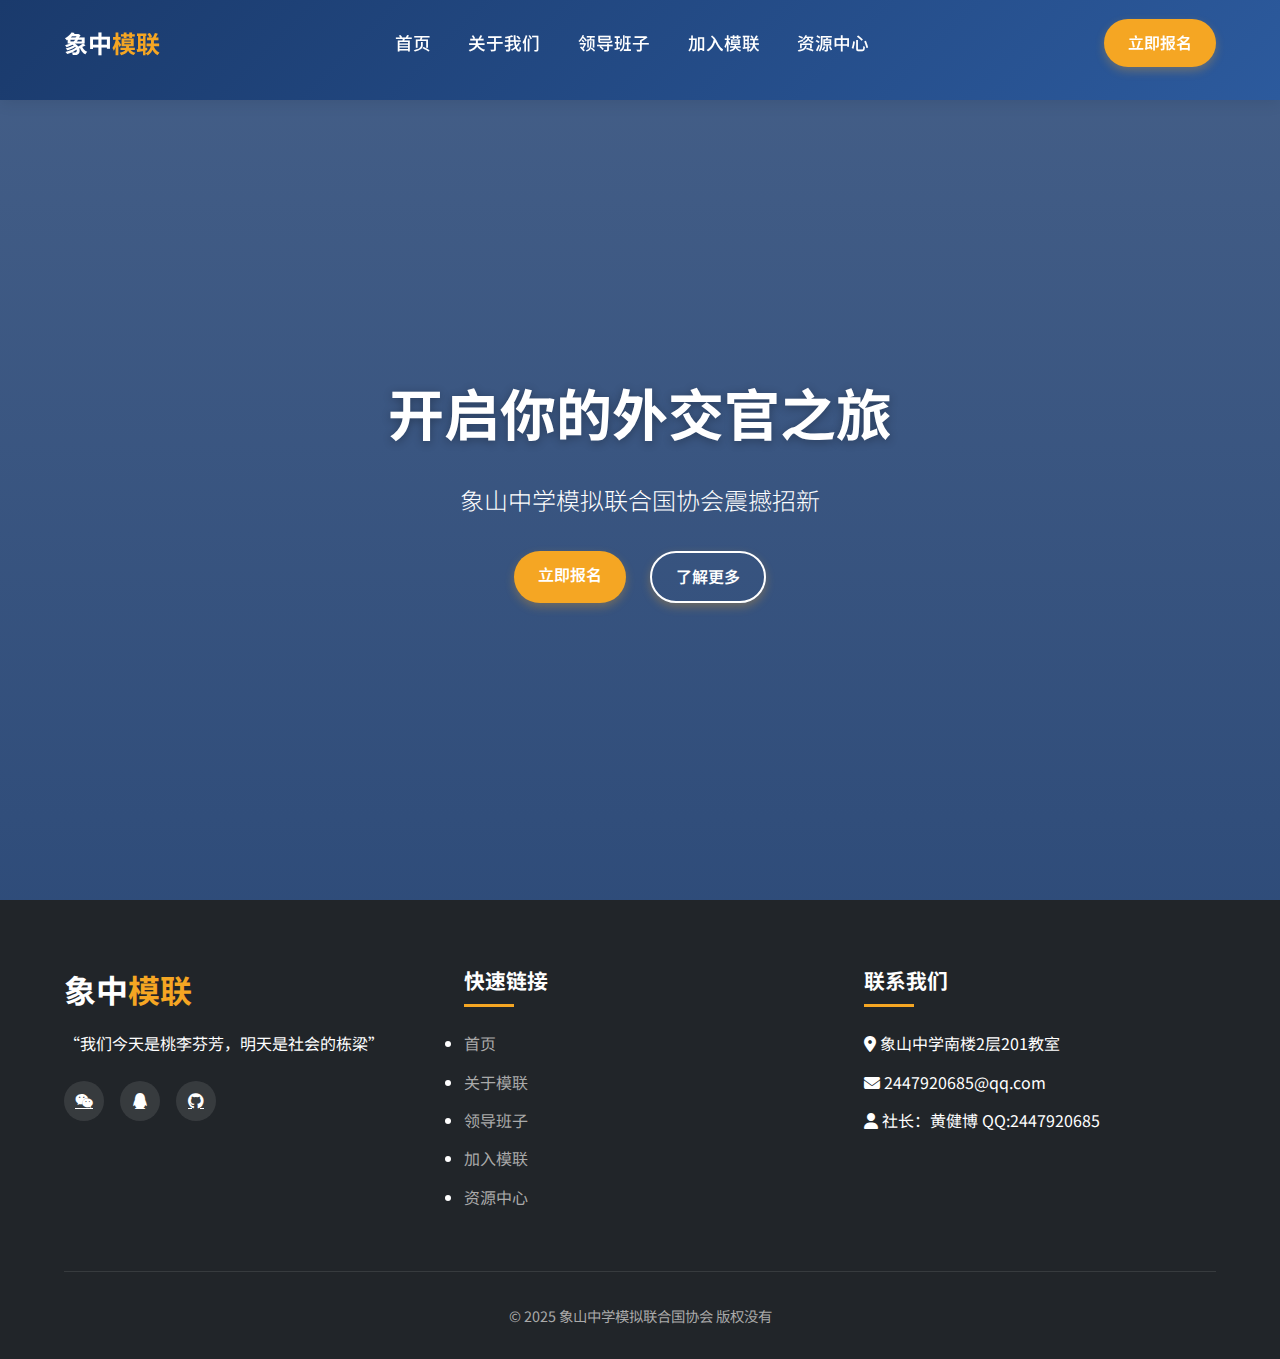
<file: index.html>
<!DOCTYPE html>
<html lang="zh-CN">
<head>
    <meta charset="UTF-8">
    <meta name="viewport" content="width=device-width, initial-scale=1.0">
    <title>象山中学模拟联合国协会 - 2025招新</title>
    <link rel="stylesheet" href="https://cdnjs.cloudflare.com/ajax/libs/font-awesome/6.4.0/css/all.min.css">
    <link href="https://fonts.googleapis.com/css2?family=Noto+Sans+SC:wght@300;400;500;700&display=swap" rel="stylesheet">
    <link rel="stylesheet" href="./css/nav.css">
    <link rel="stylesheet" href="./css/style.css">
    <style>

    </style>
</head>
<body>
    <!-- 导航栏 -->
    <header>
        <div class="container">
            <nav class="navbar">
                <div class="logo">
                    <div class="logo-text">象中<span>模联</span></div>
                </div>
                <ul class="nav-links">
                    <li><a href="index.html">首页</a></li>
                    <li><a href="about.html">关于我们</a></li>
                    <li><a href="leadership.html">领导班子</a></li>
                    <li><a href="contactus.html">加入模联</a></li>
                    <li><a href="resource.html">资源中心</a></li>
                </ul>
                <div class="menu-toggle" id="menu-toggle">
                    <i class="fas fa-bars"></i>
                </div>
                <a href="#recruitment" class="cta-button">立即报名</a>
            </nav>
        </div>
    </header>

    <!-- 介绍 -->
    <section class="hero">
        <div class="hero-content">
            <h1>开启你的外交官之旅</h1>
            <p>象山中学模拟联合国协会震撼招新</p>
            <div class="hero-buttons">
                <a href="contactus.html" class="cta-button">立即报名</a>
                <a href="about.html" class="cta-button btn-secondary">了解更多</a>
            </div>
        </div>
    </section>

    <!-- 页脚 -->
    <footer>
        <div class="container">
            <div class="footer-content">
                <div class="footer-info">
                    <div class="footer-logo">象中<span>模联</span></div>
                    <p>“我们今天是桃李芬芳，明天是社会的栋梁”</p>
                    <div class="social-links">
                        <a href="#"><i class="fab fa-weixin"></i></a>
                        <a href="#"><i class="fab fa-qq"></i></a>
                        <a href="#"><i class="fab fa-github"></i></a>
                    </div>
                </div>
                
                <div class="footer-links">
                    <h3 class="footer-heading">快速链接</h3>
                    <ul>
                        <li><a href="index.html">首页</a></li>
                        <li><a href="about.html">关于模联</a></li>
                        <li><a href="leadership.html">领导班子</a></li>
                        <li><a href="contactus.html">加入模联</a></li>
                        <li><a href="resource.html">资源中心</a></li>
                    </ul>
                </div>
                
                <div class="footer-contact">
                    <h3 class="footer-heading">联系我们</h3>
                    <ul class="footer-links">
                        <li><i class="fas fa-map-marker-alt"></i> 象山中学南楼2层201教室</li>
                        <li><i class="fas fa-envelope"></i> 2447920685@qq.com</li>
                        <li><i class="fas fa-user"></i> 社长：黄健博 QQ:2447920685</li>
                    </ul>
                </div>
            </div>
            
            <div class="copyright">
                <p>&copy; 2025 象山中学模拟联合国协会 版权没有</p>
            </div>
        </div>
    </footer>
<script src="./js/js.js"></script>
</body>
</html>
</file>
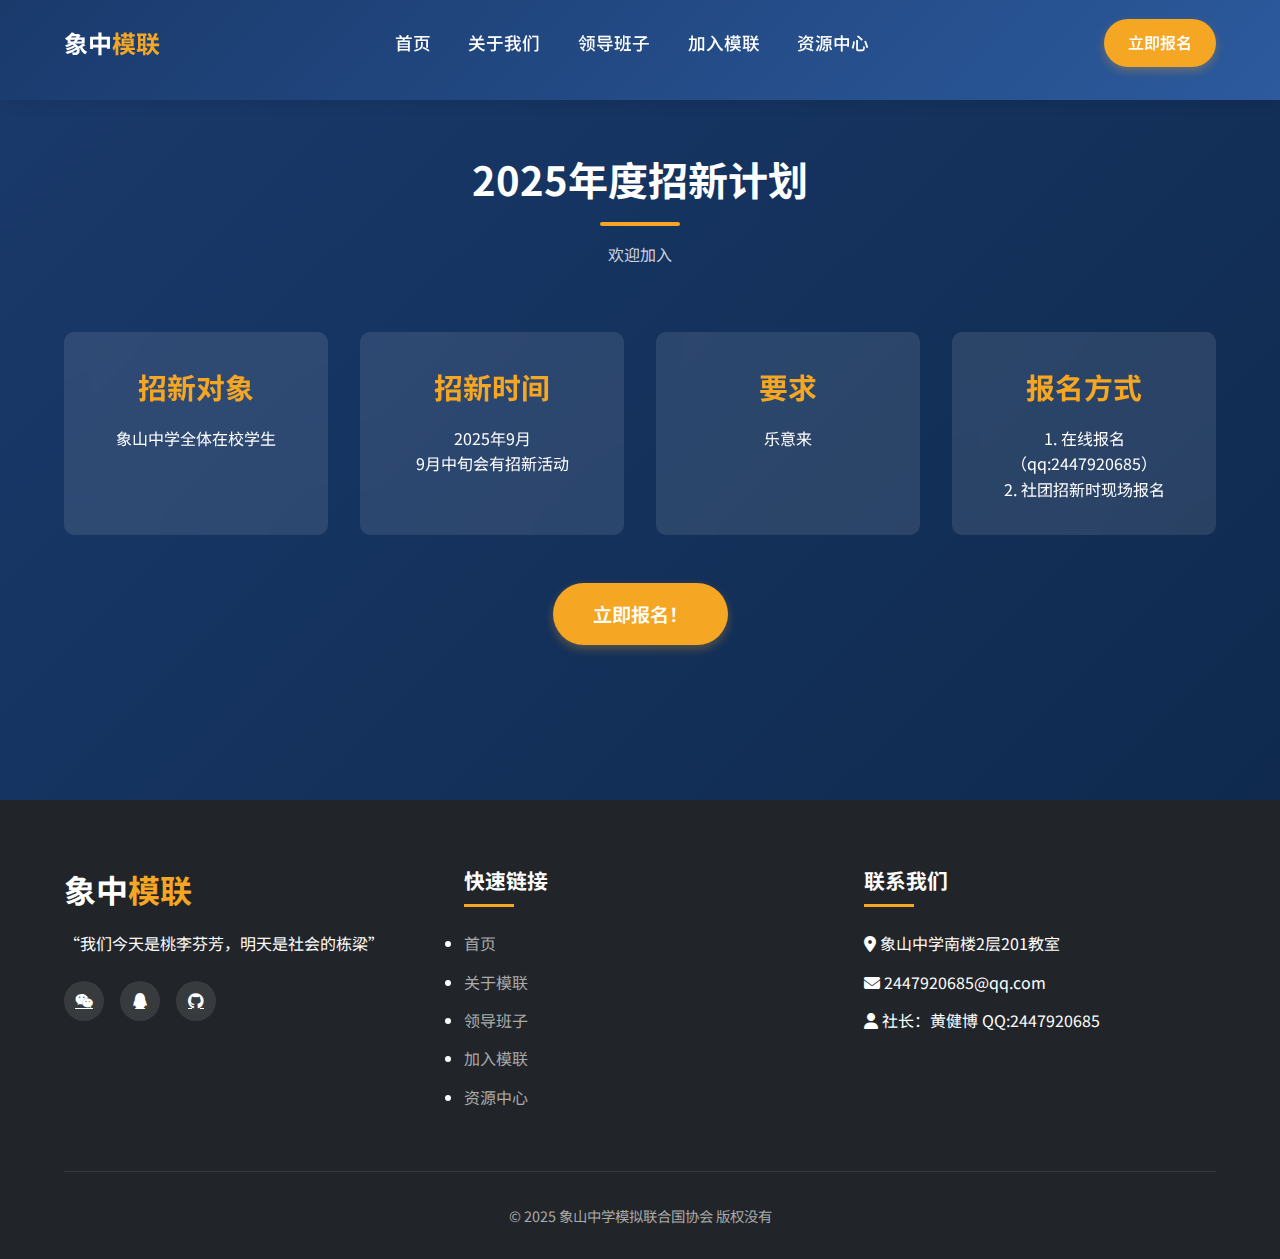
<file: contactus.html>
<!DOCTYPE html>
<html lang="en">
<head>
    <meta charset="UTF-8">
    <meta name="viewport" content="width=device-width, initial-scale=1.0">
    <title>加入模联</title>
    <link rel="stylesheet" href="./css/nav.css">
    <link rel="stylesheet" href="./css/style.css">
    <link rel="stylesheet" href="https://cdnjs.cloudflare.com/ajax/libs/font-awesome/6.4.0/css/all.min.css">
    <link href="https://fonts.googleapis.com/css2?family=Noto+Sans+SC:wght@300;400;500;700&display=swap" rel="stylesheet">
    <script src="./js/js.js"></script>
</head>
<body>
        <!-- 导航栏 -->
    <header>
        <div class="container">
            <nav class="navbar">
                <div class="logo">
                    <div class="logo-text">象中<span>模联</span></div>
                </div>
                <ul class="nav-links">
                    <li><a href="index.html">首页</a></li>
                    <li><a href="about.html">关于我们</a></li>
                    <li><a href="leadership.html">领导班子</a></li>
                    <li><a href="contactus.html">加入模联</a></li>
                    <li><a href="resource.html">资源中心</a></li>
                </ul>
                <div class="menu-toggle" id="menu-toggle">
                    <i class="fas fa-bars"></i>
                </div>
                <a href="#recruitment" class="cta-button">立即报名</a>
            </nav>
        </div>
    </header>
     <!-- 招新信息 -->
    <section id="recruitment" class="section recruitment-info">
        <div class="container">
            <div class="section-title">
                <br>
                <br>
                <h2>2025年度招新计划</h2>
                <p style="max-width: 800px; margin: 1rem auto 0; color: rgba(255,255,255,0.8);">欢迎加入</p>
            </div>
            
            <div class="info-grid">
                <div class="info-item">
                    <h3>招新对象</h3>
                    <p>象山中学全体在校学生</p>
    
                </div>
                <div class="info-item">
                    <h3>招新时间</h3>
                    <p>2025年9月</p>
                    <p>9月中旬会有招新活动</p>
                </div>
                <div class="info-item">
                    <h3>要求</h3>
                    <p>乐意来</p>
                </div>
                <div class="info-item">
                    <h3>报名方式</h3>
                    <p>1. 在线报名（qq:2447920685）</p>
                    <p>2. 社团招新时现场报名</p>
                    
                </div>
            </div>
            
            <a href="" class="cta-button" style="font-size: 1.2rem; padding: 1rem 2.5rem;">立即报名！</a>
        </div>
    </section>
        <footer>
        <div class="container">
            <div class="footer-content">
                <div class="footer-info">
                    <div class="footer-logo">象中<span>模联</span></div>
                    <p>“我们今天是桃李芬芳，明天是社会的栋梁”</p>
                    <div class="social-links">
                        <a href="#"><i class="fab fa-weixin"></i></a>
                        <a href="#"><i class="fab fa-qq"></i></a>
                        <a href="#"><i class="fab fa-github"></i></a>
                    </div>
                </div>
                
                <div class="footer-links">
                    <h3 class="footer-heading">快速链接</h3>
                    <ul>
                        <li><a href="index.html">首页</a></li>
                        <li><a href="about.html">关于模联</a></li>
                        <li><a href="leadership.html">领导班子</a></li>
                        <li><a href="contactus.html">加入模联</a></li>
                        <li><a href="resource.html">资源中心</a></li>
                    </ul>
                </div>
                
                <div class="footer-contact">
                    <h3 class="footer-heading">联系我们</h3>
                    <ul class="footer-links">
                        <li><i class="fas fa-map-marker-alt"></i> 象山中学南楼2层201教室</li>
                        <li><i class="fas fa-envelope"></i> 2447920685@qq.com</li>
                        <li><i class="fas fa-user"></i> 社长：黄健博 QQ:2447920685</li>
                    </ul>
                </div>
            </div>
            
            <div class="copyright">
                <p>&copy; 2025 象山中学模拟联合国协会 版权没有</p>
            </div>
        </div>
    </footer>
</body>

</html>
</file>
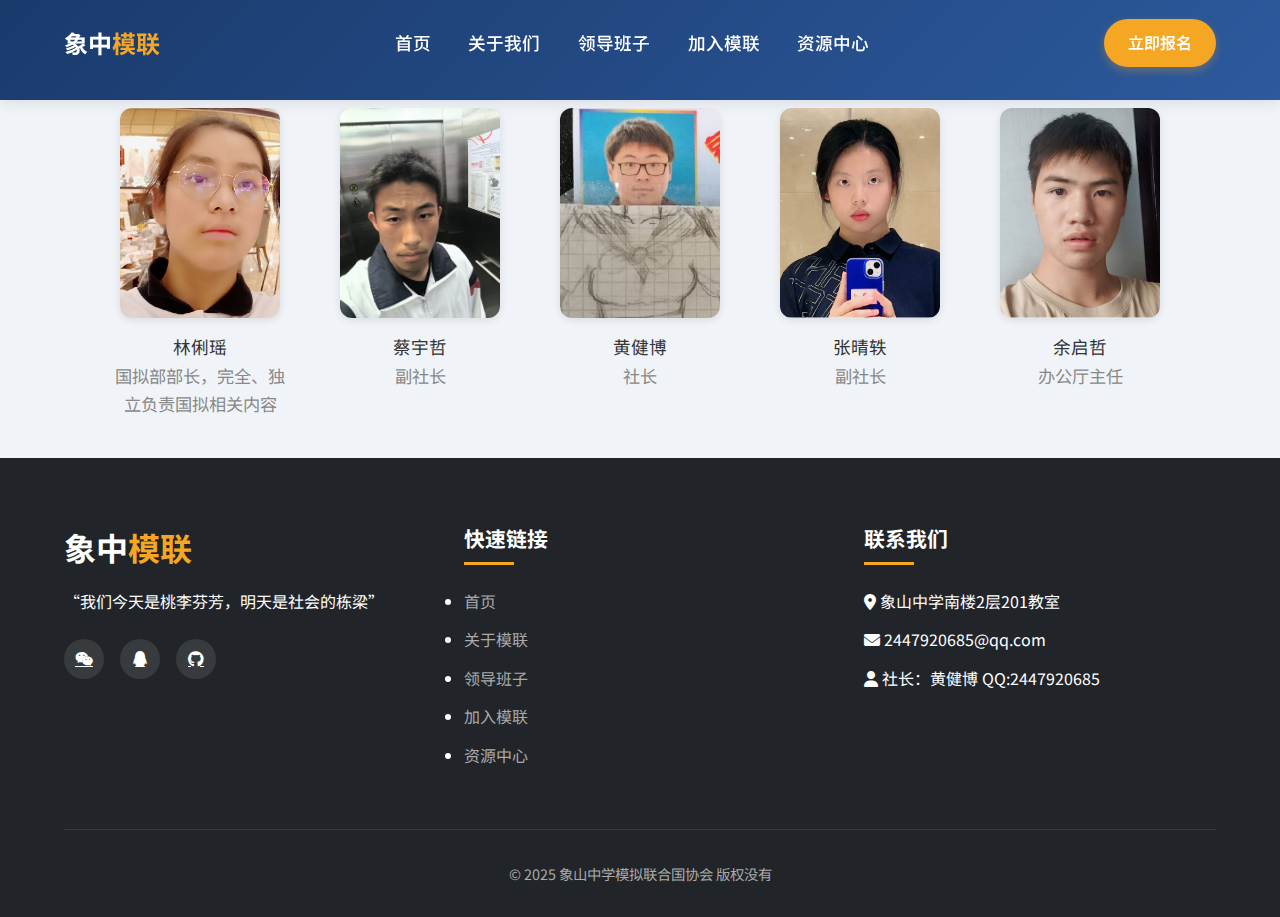
<file: leadership.html>
<!DOCTYPE html>
<html lang="en">
<head>
    <meta charset="UTF-8">
    <meta name="viewport" content="width=device-width, initial-scale=1.0">
    <title>Document</title>
    <link rel="stylesheet" href="./css/nav.css">
    <link rel="stylesheet" href="./css/style.css">
    <link rel="stylesheet" href="https://cdnjs.cloudflare.com/ajax/libs/font-awesome/6.4.0/css/all.min.css">
    <link href="https://fonts.googleapis.com/css2?family=Noto+Sans+SC:wght@300;400;500;700&display=swap" rel="stylesheet">
    <script src="./js/js.js"></script>
</head>
<body>

    <header>
        <div class="container">
            <nav class="navbar">
                <div class="logo">
                    <div class="logo-text">象中<span>模联</span></div>
                </div>
                <ul class="nav-links">
                    <li><a href="index.html">首页</a></li>
                    <li><a href="about.html">关于我们</a></li>
                    <li><a href="leadership.html">领导班子</a></li>
                    <li><a href="contactus.html">加入模联</a></li>
                    <li><a href="resource.html">资源中心</a></li>
                </ul>
                <div class="menu-toggle" id="menu-toggle">
                    <i class="fas fa-bars"></i>
                </div>
                <a href="#recruitment" class="cta-button">立即报名</a>
            </nav>
        </div>
    </header>
    <main>
        <section class="leadership-section">
            <div class="container">
                <h2 class="section-title" style="text-align:center;margin:40px 0 30px 0;">领导班子</h2>
                <div class="leadership-grid">
                    <div class="leader-card">
                        <img src="LLY.png" alt="林俐瑶" class="leader-photo">
                        <div class="leader-caption">林俐瑶<br><span>国拟部部长，完全、独立负责国拟相关内容</span></div>
                    </div>
                    <div class="leader-card">
                        <img src="CYZ.png" alt="蔡宇哲" class="leader-photo">
                        <div class="leader-caption">蔡宇哲<br><span>副社长</span></div>
                    </div>
                    <div class="leader-card">
                        <img src="H.png" alt="黄健博" class="leader-photo">
                        <div class="leader-caption">黄健博<br><span>社长</span></div>
                    </div>
                    <div class="leader-card">
                        <img src="ZQY.png" alt="张晴轶" class="leader-photo">
                        <div class="leader-caption">张晴轶<br><span>副社长</span></div>
                    </div>
                    <div class="leader-card">
                        <img src="YQZ.png" alt="余启哲" class="leader-photo">
                        <div class="leader-caption">余启哲<br><span>办公厅主任</span></div>
                    </div>
                </div>
            </div>
        </section>
    </main></div></section>

    <footer>
        <div class="container">
            <div class="footer-content">
                <div class="footer-info">
                    <div class="footer-logo">象中<span>模联</span></div>
                    <p>“我们今天是桃李芬芳，明天是社会的栋梁”</p>
                    <div class="social-links">
                        <a href="#"><i class="fab fa-weixin"></i></a>
                        <a href="#"><i class="fab fa-qq"></i></a>
                        <a href="#"><i class="fab fa-github"></i></a>
                    </div>
                </div>
                
                <div class="footer-links">
                    <h3 class="footer-heading">快速链接</h3>
                    <ul>
                        <li><a href="index.html">首页</a></li>
                        <li><a href="about.html">关于模联</a></li>
                        <li><a href="leadership.html">领导班子</a></li>
                        <li><a href="contactus.html">加入模联</a></li>
                        <li><a href="resource.html">资源中心</a></li>
                    </ul>
                </div>
                
                <div class="footer-contact">
                    <h3 class="footer-heading">联系我们</h3>
                    <ul class="footer-links">
                        <li><i class="fas fa-map-marker-alt"></i> 象山中学南楼2层201教室</li>
                        <li><i class="fas fa-envelope"></i> 2447920685@qq.com</li>
                        <li><i class="fas fa-user"></i> 社长：黄健博 QQ:2447920685</li>
                    </ul>
                </div>
            </div>
            
            <div class="copyright">
                <p>&copy; 2025 象山中学模拟联合国协会 版权没有</p>
            </div>
        </div>
    </footer>
</body>

</html>
</file>
<file: css/nav.css>
/* 导航栏样式 */
header {
    background: linear-gradient(135deg, var(--primary), var(--secondary));
    color: white;
    position: fixed;
    width: 100%;
    height: 100px;
    top: 0;
    z-index: 1000;
    box-shadow: 0 2px 15px rgba(0, 0, 0, 0.1);
    transition: height 0.3s;
}

.navbar {
    display: flex;
    justify-content: space-between;
    align-items: center;
    padding: 1.2rem 0;
    position: relative;
}

.logo {
    display: flex;
    align-items: center;
    gap: 10px;
}

.logo img {
    height: 50px;
    width: auto;
}

.menu-toggle {
    display: none;
    font-size: 2rem;
    cursor: pointer;
    color: #fff;
    z-index: 1100;
}

.logo-text {
    font-size: 1.5rem;
    font-weight: 700;
}

.logo-text span {
    color: var(--accent);
}

.nav-links {
    display: flex;
    list-style: none;
    gap: 1.1rem;
}

.nav-links a {
    color: white;
    text-decoration: none;
    font-weight: 500;
    font-size: 1.1rem;
    transition: all 0.3s ease;
    padding: 5px 10px;
    border-radius: 4px;
}

.nav-links a:hover {
    background: rgba(255, 255, 255, 0.15);
}

.cta-button {
    background-color: var(--accent);
    color: white;
    padding: 0.7rem 1.5rem;
    border-radius: 50px;
    font-weight: 600;
    text-decoration: none;
    transition: all 0.3s ease;
    display: inline-block;
    box-shadow: 0 4px 10px rgba(245, 166, 35, 0.3);
}

.cta-button:hover {
    transform: translateY(-3px);
    box-shadow: 0 6px 15px rgba(245, 166, 35, 0.4);
    background-color: #e69500;
}

@media (max-width: 900px) {
    header {
        height: 70px;
    }
    .navbar {
        padding: 0.5rem 0;
    }
    .logo-text {
        font-size: 1.1rem;
    }
    .cta-button {
        padding: 0.5rem 1rem;
        font-size: 0.95rem;
    }
}

@media (max-width: 768px) {
    .menu-toggle {
        display: block;
    }
    .nav-links {
        display: none !important;
        flex-direction: column;
        width: 100vw;
        background: linear-gradient(135deg, var(--primary), var(--secondary));
        position: absolute;
        top: 100%;
        left: 0;
        z-index: 999;
        box-shadow: 0 2px 10px rgba(0,0,0,0.08);
        padding: 0.5rem 0;
    }
    .nav-links.active {
        display: flex !important;
    }
    .navbar {
        flex-direction: row;
        align-items: flex-start;
    }
    .logo {
        margin-bottom: 0;
    }
    .cta-button {
        width: 100%;
        text-align: center;
        font-size: 1rem;
        padding: 0.7rem 0;
        margin-top: 0.5rem;
    }
}

@media (max-width: 600px) {
    header {
        height: 54px;
    }
    .navbar {
        flex-direction: column;
        align-items: flex-start;
        padding: 0.3rem 0;
    }
    .logo {
        margin-bottom: 0.5rem;
    }
    .cta-button {
        width: 100%;
        text-align: center;
        font-size: 0.95rem;
        padding: 0.6rem 0;
        margin-top: 0.5rem;
    }
}
</file>
<file: css/style.css>
* {
            margin: 0;
            padding: 0;
            box-sizing: border-box;
            font-family: 'Noto Sans SC', sans-serif;
        }
        
        :root {
            --primary: #1a3a6c;
            --secondary: #2c5a9d;
            --accent: #f5a623;
            --light: #f8f9fa;
            --dark: #212529;
            --success: #28a745;
        }
        
        body {
            background-color: #f0f4f8;
            color: #333;
            line-height: 1.6;
        }
        
        .container {
            width: 90%;
            max-width: 1200px;
            margin: 0 auto;
        }
        
        
        /* 英雄区域 */
        .hero {
            background: linear-gradient(rgba(26, 58, 108, 0.8), rgba(26, 58, 108, 0.9)), url('https://images.unsplash.com/photo-1517245386807-bb43f82c33c4?ixlib=rb-4.0.3&auto=format&fit=crop&w=1950&q=80');
            background-size: cover;
            background-position: center;
            height: 100vh;
            display: flex;
            align-items: center;
            color: white;
            text-align: center;
            padding-top: 70px;
        }
        
        .hero-content {
            max-width: 800px;
            margin: 0 auto;
            padding: 2rem;
        }
        
        .hero h1 {
            font-size: 3.5rem;
            margin-bottom: 1.5rem;
            text-shadow: 0 2px 10px rgba(0, 0, 0, 0.3);
        }
        
        .hero p {
            font-size: 1.5rem;
            margin-bottom: 2rem;
            font-weight: 300;
        }
        
        .hero-buttons {
            display: flex;
            justify-content: center;
            gap: 1.5rem;
            margin-top: 2rem;
        }
        
        .btn-secondary {
            background-color: transparent;
            border: 2px solid white;
            color: white;
        }
        
        .btn-secondary:hover {
            background-color: rgba(255, 255, 255, 0.1);
        }
        
        /* 关于部分 */
        .section {
            padding: 6rem 0;
        }
        
        .section-title {
            text-align: center;
            margin-bottom: 4rem;
        }
        
        .section-title h2 {
            font-size: 2.5rem;
            color: var(--primary);
            position: relative;
            display: inline-block;
            padding-bottom: 15px;
        }
        
        .section-title h2::after {
            content: '';
            position: absolute;
            bottom: 0;
            left: 50%;
            transform: translateX(-50%);
            width: 80px;
            height: 4px;
            background: var(--accent);
            border-radius: 2px;
        }
        
        .about-content {
            display: flex;
            gap: 3rem;
            align-items: center;
        }
        
        .about-text {
            flex: 1;
        }
        
        .about-image {
            flex: 1;
            border-radius: 10px;
            overflow: hidden;
            box-shadow: 0 10px 30px rgba(0, 0, 0, 0.1);
        }
        
        .about-image img {
            width: 100%;
            height: auto;
            display: block;
            transition: transform 0.5s ease;
        }
        
        .about-image:hover img {
            transform: scale(1.05);
        }
        
        /* 特色部分 */
        .features {
            background-color: white;
        }
        
        .features-grid {
            display: grid;
            grid-template-columns: repeat(auto-fit, minmax(300px, 1fr));
            gap: 2.5rem;
        }
        
        .feature-card {
            background: var(--light);
            border-radius: 10px;
            padding: 2.5rem 2rem;
            text-align: center;
            box-shadow: 0 5px 15px rgba(0, 0, 0, 0.05);
            transition: all 0.3s ease;
        }
        
        .feature-card:hover {
            transform: translateY(-10px);
            box-shadow: 0 15px 30px rgba(0, 0, 0, 0.1);
        }
        
        .feature-icon {
            font-size: 3.5rem;
            color: var(--accent);
            margin-bottom: 1.5rem;
        }
        
        .feature-card h3 {
            font-size: 1.5rem;
            margin-bottom: 1rem;
            color: var(--primary);
        }
        
        /* 招新信息 */

        .recruitment-info {
            background: linear-gradient(135deg, var(--primary), #0f2a4e);
            color: white;
            text-align: center;
            height: 800px;
        }
        
        .recruitment-info .section-title h2 {
            color: white;
        }
        
        .info-grid {
            display: grid;
            grid-template-columns: repeat(auto-fit, minmax(250px, 1fr));
            gap: 2rem;
            margin-bottom: 3rem;
        }
        
        .info-item {
            background: rgba(255, 255, 255, 0.1);
            padding: 2rem;
            border-radius: 10px;
            backdrop-filter: blur(10px);
        }
        
        .info-item h3 {
            font-size: 1.8rem;
            margin-bottom: 1rem;
            color: var(--accent);
        }
        
        /* 往届活动 */
        .gallery {
            display: grid;
            grid-template-columns: repeat(auto-fit, minmax(280px, 1fr));
            gap: 1.5rem;
        }
        
        .gallery-item {
            border-radius: 10px;
            overflow: hidden;
            position: relative;
            height: 250px;
        }
        
        .gallery-item img {
            width: 100%;
            height: 100%;
            object-fit: cover;
            transition: transform 0.5s ease;
        }
        
        .gallery-item:hover img {
            transform: scale(1.1);
        }
        
        .gallery-item::after {
            content: '';
            position: absolute;
            top: 0;
            left: 0;
            width: 100%;
            height: 100%;
            background: linear-gradient(transparent 60%, rgba(0, 0, 0, 0.7));
        }
        
        .gallery-caption {
            position: absolute;
            bottom: 0;
            left: 0;
            width: 100%;
            padding: 1rem;
            color: white;
            z-index: 10;
        }
        
        /* 常见问题 */
        .faq-container {
            max-width: 800px;
            margin: 0 auto;
        }
        
        .faq-item {
            margin-bottom: 1.5rem;
            border-radius: 8px;
            overflow: hidden;
            box-shadow: 0 3px 10px rgba(0, 0, 0, 0.08);
        }
        
        .faq-question {
            background: white;
            padding: 1.5rem;
            font-weight: 600;
            font-size: 1.2rem;
            cursor: pointer;
            display: flex;
            justify-content: space-between;
            align-items: center;
        }
        
        .faq-answer {
            background: var(--light);
            padding: 0 1.5rem;
            max-height: 0;
            overflow: hidden;
            transition: all 0.3s ease;
        }
        
        .faq-item.active .faq-answer {
            padding: 1.5rem;
            max-height: 500px;
        }
        
        /* 页脚 */
        footer {
            background: var(--dark);
            color: white;
            padding: 4rem 0 2rem;
        }
        
        .footer-content {
            display: grid;
            grid-template-columns: repeat(auto-fit, minmax(250px, 1fr));
            gap: 3rem;
            margin-bottom: 3rem;
        }
        
        .footer-logo {
            font-size: 2rem;
            font-weight: 700;
            margin-bottom: 1rem;
        }
        
        .footer-logo span {
            color: var(--accent);
        }
        
        .social-links {
            display: flex;
            gap: 1rem;
            margin-top: 1.5rem;
        }
        
        .social-links a {
            display: inline-flex;
            align-items: center;
            justify-content: center;
            width: 40px;
            height: 40px;
            background: rgba(255, 255, 255, 0.1);
            border-radius: 50%;
            color: white;
            transition: all 0.3s ease;
        }
        
        .social-links a:hover {
            background: var(--accent);
            transform: translateY(-3px);
        }
        
        .footer-heading {
            font-size: 1.3rem;
            margin-bottom: 1.5rem;
            position: relative;
            padding-bottom: 10px;
        }
        
        .footer-heading::after {
            content: '';
            position: absolute;
            bottom: 0;
            left: 0;
            width: 50px;
            height: 3px;
            background: var(--accent);
        }
        
        .footer-links {
            list-style: none;
        }
        
        .footer-links li {
            margin-bottom: 0.8rem;
        }
        
        .footer-links a {
            color: #aaa;
            text-decoration: none;
            transition: all 0.3s ease;
        }
        
        .footer-links a:hover {
            color: var(--accent);
            padding-left: 5px;
        }
        
        .copyright {
            text-align: center;
            padding-top: 2rem;
            border-top: 1px solid rgba(255, 255, 255, 0.1);
            color: #aaa;
            font-size: 0.9rem;
        }
        

/* 领导班子照片统一矩形、等大且一行排列 */
.leadership-grid {
    display: flex;
    justify-content: center;
    align-items: flex-start;
    gap: 40px;
    flex-wrap: nowrap;
    margin-bottom: 40px;
    overflow-x: auto;
}
.leader-card {
    text-align: center;
    flex: 0 0 auto;
    width: 180px;
}
.leader-photo {
    width: 160px;
    height: 210px;
    object-fit: cover;
    border-radius: 12px;
    box-shadow: 0 2px 8px rgba(0,0,0,0.1);
    background: #f8f8f8;
    display: block;
    margin: 0 auto;
}
.leader-caption {
    margin-top: 15px;
    font-size: 1.1rem;
}
.leader-caption span {
    color: #888;
    font-size: 0.98em;
}

@media (max-width: 900px) {
    .leadership-grid {
        gap: 18px;
        flex-wrap: wrap;
    }
    .leader-card {
        width: 44vw;
        max-width: 180px;
    }
    .leader-photo {
        width: 100%;
        height: 44vw;
        max-width: 160px;
        max-height: 210px;
    }
}

        /* 响应式设计 */
        @media (max-width: 992px) {
            .hero h1 {
                font-size: 2.8rem;
            }
            
            .about-content {
                flex-direction: column;
            }
        }
        
        @media (max-width: 768px) {
            .menu-toggle {
                display: block;
            }
            .nav-links {
                display: none !important;
                flex-direction: column;
                width: 100%;
                background: linear-gradient(135deg, var(--primary), var(--secondary));
                position: absolute;
                top: 100%;
                left: 0;
                z-index: 999;
                box-shadow: 0 2px 10px rgba(0,0,0,0.08);
            }
            .nav-links.active {
                display: flex !important;
            }
            .navbar {
                position: relative;
            }
            .hero h1 {
                font-size: 2.3rem;
            }
            
            .hero p {
                font-size: 1.2rem;
            }
            
            .hero-buttons {
                flex-direction: column;
                gap: 1rem;
            }
            
            .section {
                padding: 4rem 0;
            }
        }
        
        @media (max-width: 600px) {
    .container {
        width: 98%;
        padding: 0 4px;
    }
    header {
        padding: 0.5rem 0;
    }
    .navbar {
        flex-direction: column;
        align-items: flex-start;
        padding: 0.7rem 0;
    }
    .logo {
        margin-bottom: 0.5rem;
    }
    .cta-button {
        width: 100%;
        text-align: center;
        font-size: 1rem;
        padding: 0.7rem 0;
        margin-top: 0.5rem;
    }
    .hero {
        height: auto;
        padding: 4rem 0 2rem 0;
    }
    .hero-content {
        padding: 1rem 0.5rem;
    }
    .hero h1 {
        font-size: 1.5rem;
    }
    .hero p {
        font-size: 1rem;
    }
    .section {
        padding: 2.5rem 0;
    }
    .about-content {
        flex-direction: column;
        gap: 1.2rem;
    }
    .about-image {
        margin-top: 1rem;
    }
    .features-grid,
    .info-grid,
    .gallery,
    .footer-content {
        grid-template-columns: 1fr !important;
        gap: 1rem;
    }
    .feature-card,
    .info-item {
        padding: 1.2rem 0.7rem;
    }
    .gallery-item {
        height: 160px;
    }
    .gallery-caption {
        font-size: 0.95rem;
        padding: 0.5rem;
    }
    .faq-question {
        font-size: 1rem;
        padding: 1rem;
    }
    .faq-answer {
        padding: 0 1rem;
    }
    .footer-logo {
        font-size: 1.2rem;
    }
    .footer-heading {
        font-size: 1.1rem;
    }
    .copyright {
        font-size: 0.8rem;
    }
}
</file>
